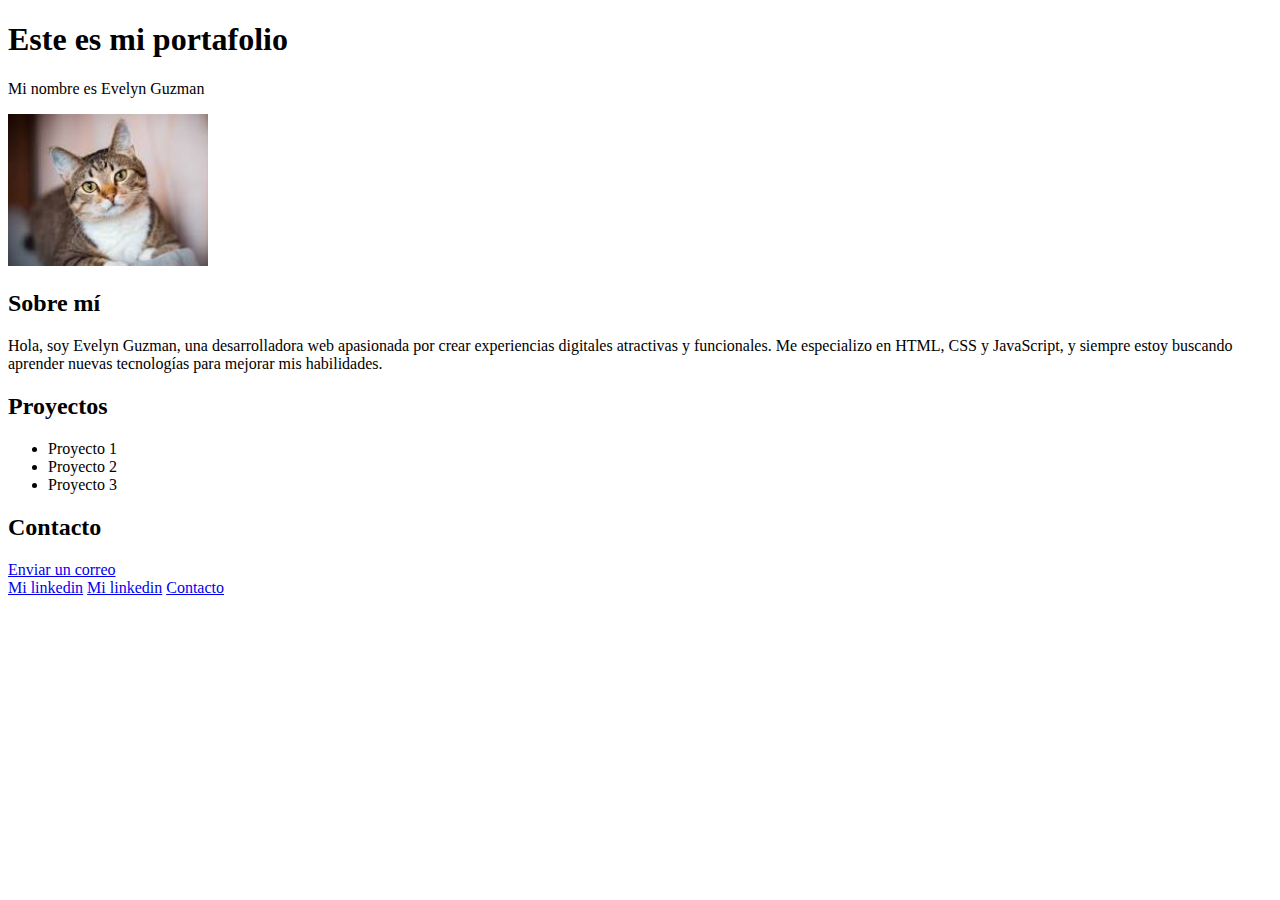
<file: index.html>
<!DOCTYPE html>
<html lang="es-MX">
<head>
    <meta charset="UTF-8">
    <meta name="viewport" content="width=device-width, initial-scale=1.0">
    <meta name="description" content="Esta es mi primera página HTML.">
    <link rel=""stylesheet" href="css/style.css">
    <title>Este es mi primer HTML</title>
</head>
<body>



<header>
    <h1>Este es mi portafolio</h1>
    <p>Mi nombre es Evelyn Guzman</p>
    <div>
    <img src="imagenes/img1.jpg" alt="Foto gato" width="200"/>
    </div>
    <div>
    <img src="imagenes/img2.jpg" alt="Foto otro gato" hidden="200"/>
    </div>
</header>
<main>
    <section>
    <h2>Sobre mí</h2>
    <article>
        <p>Hola, soy Evelyn Guzman, una desarrolladora web apasionada por crear experiencias digitales atractivas y funcionales. Me especializo en HTML, CSS y JavaScript, y siempre estoy buscando aprender nuevas tecnologías para mejorar mis habilidades.</p>
   </article>
    
</section>
<section>
    <h2>Proyectos</h2>
    <ul>
        <li>Proyecto 1</li>
        <li>Proyecto 2</li>   
        <li>Proyecto 3</li>
    </ul>
</section>
<section>
    <div>
    <h2>Contacto</h2>
    <a href="mailto:evelynguz@gmail.com">Enviar un correo</a>
    </div>
   <div>
    <a href="https://linkedin.com" referrerpolicy="no-referrer">Mi linkedin</a>
    <a href="https://linkedin.com" rel="noopener noreferrer" target="_blank">Mi linkedin</a>
    <a href="/contacto.html" target="_blank">Contacto</a>
   </div>
   </div>

</main>
<footer>
</footer>
</body>
</html>
</file>
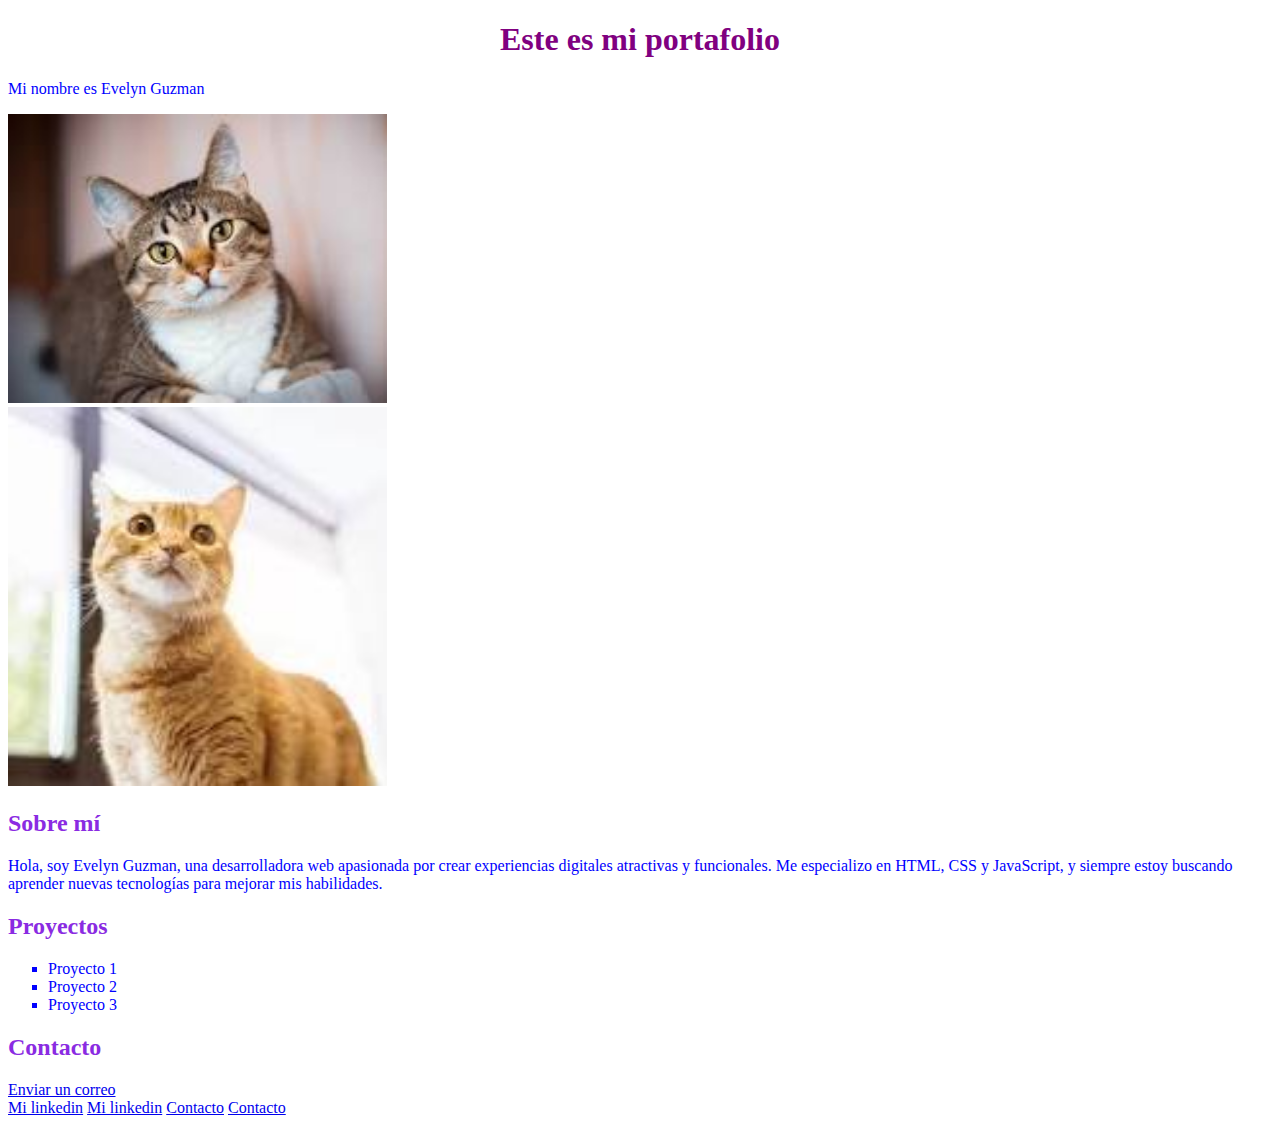
<file: 01-HTML-CSS/index.html>
<!DOCTYPE html>
<html lang="es-MX">
<head>
    <meta charset="UTF-8">
    <meta name="viewport" content="width=device-width, initial-scale=1.0">
    <meta name="description" content="Esta es mi primera página HTML.">
    <link rel="stylesheet" href="css/styles.css" />
    <title>Este es mi primer HTML</title>
</head>
<body>



<header>
    <h1>Este es mi portafolio</h1>
    <p>Mi nombre es Evelyn Guzman</p>
    <div>
    <img src="imagenes/img1.jpg" alt="Foto gato"/>
    </div>
    <div>
    <img src="imagenes/img2.jpg" alt="Foto otro gato"/>
    </div>
</header>
<main>
    <section>
    <h2>Sobre mí</h2>
    <article>
        <p>Hola, soy Evelyn Guzman, una desarrolladora web apasionada por crear experiencias digitales atractivas y funcionales. Me especializo en HTML, CSS y JavaScript, y siempre estoy buscando aprender nuevas tecnologías para mejorar mis habilidades.</p>
   </article>
    
</section>
<section>
    <h2>Proyectos</h2>
    <ul>
        <li>Proyecto 1</li>
        <li>Proyecto 2</li>   
        <li>Proyecto 3</li>
    </ul>
</section>
<section>
    <div>
    <h2>Contacto</h2>
    <a href="mailto:evelynguz@gmail.com">Enviar un correo</a>
    </div>
   <div>
    <a href="https://linkedin.com" referrerpolicy="no-referrer">Mi linkedin</a>
    <a href="https://linkedin.com" rel="noopener noreferrer" target="_blank">Mi linkedin</a>
    <a href="/contacto.html" target="_blank">Contacto</a>
    <a href="https://miportafolio.com/contacto.html" target="_blank">Contacto</a>
   </div>
   </div>

</main>
<footer>
</footer>
</body>
</html>
</file>
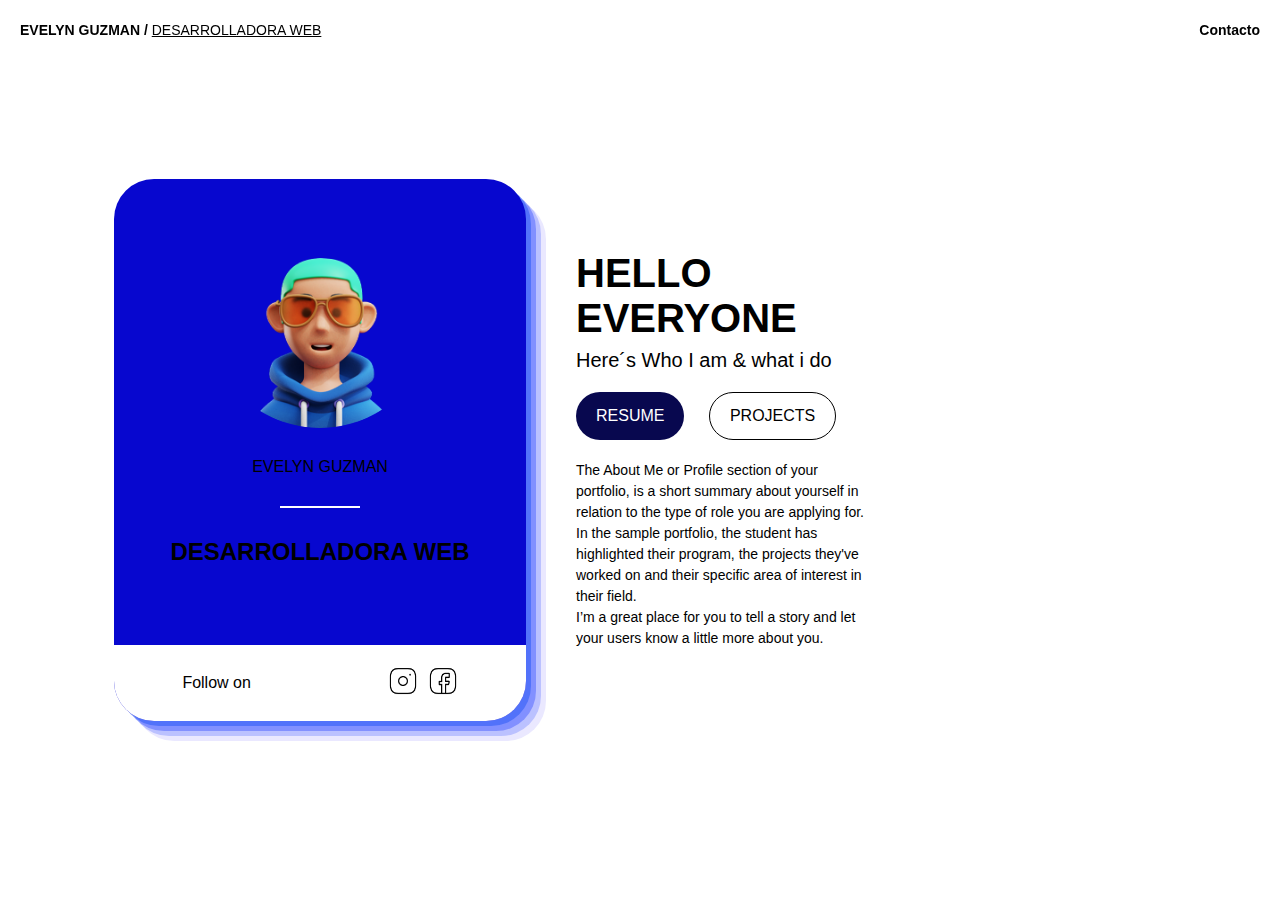
<file: 02-Portafolio-Example/index.html>
<!DOCTYPE html>
<html lang="es-MX">
<head>
    <meta charset="UTF-8">
    <meta name="viewport" content="width=device-width, initial-scale=1.0">
    <meta name="description" content="Portafolio de proyectos de la clase de Aplicaciones Web.">
    <meta name="author" content="Evelyn Guzman">
    <meta name="keywords" content="css, html, proyecto, aplicaciones web, desarrollo web, portafolio, resumen, javascript">
    <link rel="stylesheet" href="css/styles.css" />
    <title>Evelyn Guzman | Portafolio</title>
</head>
<body>
    <header id="menu">
        <nav>
            <h2>
                <span> EVELYN GUZMAN /</span>
                <span>DESARROLLADORA WEB</span>
            </h2>
            <a href="http://">Contacto</a>
        </nav>
    </header>   
    <main>
        <section>
            <div>
                <div class="card">
                    <div class="card-content">
                        <img src="imagenes/hero.png" alt="Foto de perfil">  
                        <p>Evelyn Guzman</p>
                        <hr>
                        <h2>Desarrolladora Web</h2>
                    </div>
                    <div class="card-footer">
                        <div>
                            <p>Follow on</p>
                        </div>
                    <div class="redes">
                            <a href="http://">
                                <img src="imagenes/instagram.png" alt="Instagram logo">
                            </a>
                            <a href="http://">
                                <img src="imagenes/facebook.png" alt="Facebook logo">
                            </a>
                    </div>
                            
                    </div>
                    </div>
             </div>
            <div>
                <article>
                <h2> HELLO 
                     EVERYONE</h2>
                <h3> Here´s Who I am & what i do </h2>
                <aside>
                    <button class="resume">Resume</button>
                    <button class="projects">Projects</button>
                </aside>
                <p> The About Me or Profile section of your portfolio, is a short summary about yourself in relation to the type of role you are applying for. In the sample portfolio, the student has highlighted their program, the projects they've worked on and their specific area of interest in their field.</p>
                <p>I’m a great place for you to tell a story and let your users know a little more about you.</p>
                </article>
            </div>
        </section>
    </main> 
</body>
</html>
</file>
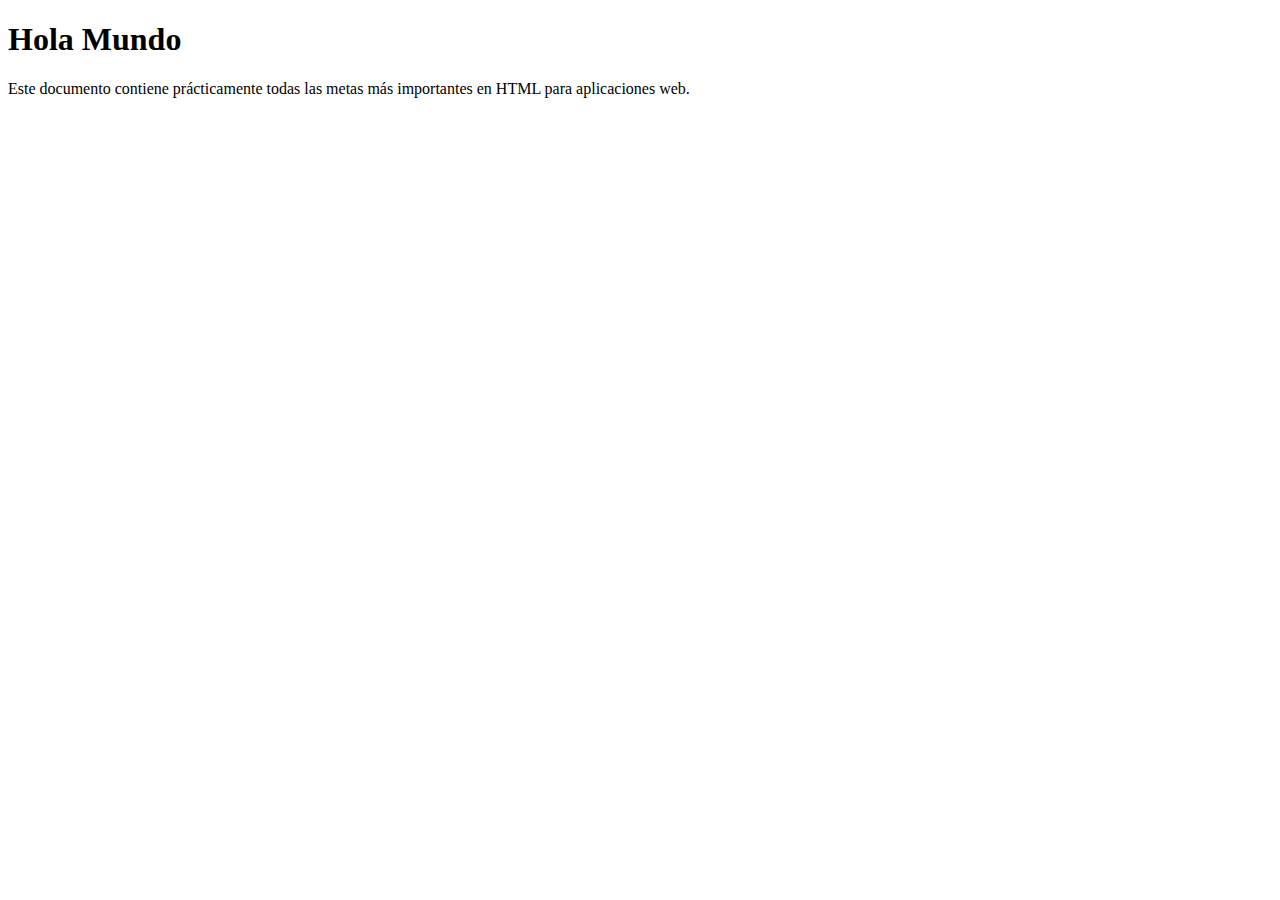
<file: metas.html>
<!DOCTYPE html>
<html lang="es">
<head>
    <!-- ===================================== -->
    <!-- METAS BÁSICAS -->
    <!-- ===================================== -->
    <meta charset="utf-8">
    <!-- Define la codificación de caracteres de la página, asegurando que se muestren correctamente caracteres especiales como ñ o tildes. -->

    <title>Tu título aquí</title>
    <!-- Aparece en la pestaña del navegador y en los resultados de búsqueda. Es crucial para el SEO y la experiencia del usuario. -->

    <meta name="description" content="Breve descripción del contenido de la página.">
    <!-- Se muestra en los resultados de búsqueda y ayuda a los usuarios a entender de qué trata la página. -->

    <meta name="keywords" content="palabra clave 1, palabra clave 2, palabra clave 3">
    <!-- Aunque su importancia ha disminuido, algunos buscadores aún las consideran para categorizar el contenido. -->

    <meta name="author" content="Nombre del autor">
    <!-- Indica quién es el creador del contenido de la página. -->

    <meta name="robots" content="index, follow">
    <!-- Controla si los motores de búsqueda deben indexar la página y seguir los enlaces. -->

    <meta name="language" content="es">
    <!-- Indica el idioma principal de la página para buscadores y accesibilidad. -->

    <!-- ===================================== -->
    <!-- METAS DE CONTROL DEL NAVEGADOR -->
    <!-- ===================================== -->
    <meta http-equiv="X-UA-Compatible" content="IE=edge">
    <!-- Indica que la página debe renderizarse con la versión más reciente del motor de IE. -->

    <meta http-equiv="refresh" content="5;url=https://nuevodestino.com">
    <!-- Redirige al usuario a otra página después de 5 segundos. -->

    <meta http-equiv="cache-control" content="no-cache">
    <meta http-equiv="expires" content="0">
    <meta http-equiv="pragma" content="no-cache">
    <!-- Controla la caché del navegador para evitar mostrar contenido antiguo. -->

    <meta http-equiv="Content-Security-Policy" content="default-src 'self'">
    <!-- Política de seguridad que restringe los recursos que puede cargar la página. -->

    <!-- ===================================== -->
    <!-- METAS PARA REDES SOCIALES (OPEN GRAPH) -->
    <!-- ===================================== -->
    <meta property="og:title" content="Título para redes sociales">
    <meta property="og:description" content="Descripción para redes sociales">
    <meta property="og:image" content="URL de la imagen">
    <meta property="og:url" content="URL de la página">
    <meta property="og:type" content="website">
    <meta property="og:locale" content="es_ES">
    <!-- Mejora la apariencia de la página cuando se comparte en redes sociales como Facebook. -->

    <!-- ===================================== -->
    <!-- METAS PARA TWITTER CARDS -->
    <!-- ===================================== -->
    <meta name="twitter:card" content="summary_large_image">
    <meta name="twitter:title" content="Título para Twitter">
    <meta name="twitter:description" content="Descripción para Twitter">
    <meta name="twitter:image" content="URL de la imagen">
    <meta name="twitter:site" content="@TuUsuarioTwitter">
    <meta name="twitter:creator" content="@TuUsuarioTwitter">
    <!-- Personaliza cómo se muestra la página al compartirla en Twitter. -->

    <!-- ===================================== -->
    <!-- METAS PARA MÓVILES Y PWA -->
    <!-- ===================================== -->
    <meta name="viewport" content="width=device-width, initial-scale=1.0">
    <!-- Asegura que la página se vea correctamente en dispositivos móviles ajustando el ancho y la escala. -->

    <meta name="theme-color" content="#ffffff">
    <!-- Cambia el color de la barra del navegador en móviles (Chrome, Edge, Safari). -->

    <meta name="apple-mobile-web-app-capable" content="yes">
    <meta name="apple-mobile-web-app-status-bar-style" content="black-translucent">
    <meta name="mobile-web-app-capable" content="yes">
    <!-- Permite instalar la página como aplicación web en iOS y Android. -->

    <meta name="color-scheme" content="light dark">
    <!-- Indica que tu página soporta modo claro y oscuro, mejorando la accesibilidad en dispositivos compatibles. -->

    <!-- ===================================== -->
    <!-- METAS ADICIONALES OPCIONALES -->
    <!-- ===================================== -->
    <meta name="googlebot" content="index, follow, max-snippet:-1, max-image-preview:large, max-video-preview:-1">
    <!-- Control de robots avanzado para Google, permitiendo configurar snippets, imágenes y videos. -->

    <meta name="copyright" content="Nombre del propietario o empresa">
    <!-- Especifica el titular de los derechos de la página web. -->

    <meta name="version" content="1.0">
    <!-- Indica la versión actual del sitio web, útil para control interno o desarrollo. -->

    <!-- <meta name="google-site-verification" content="código-de-verificación"> -->
    <!-- Permite que Google verifique que eres el propietario de la página para Search Console u otros servicios de Google. -->

</head>
<body>
    <h1>Hola Mundo</h1>
    <p>Este documento contiene prácticamente todas las metas más importantes en HTML para aplicaciones web.</p>
</body>
</html>
</file>
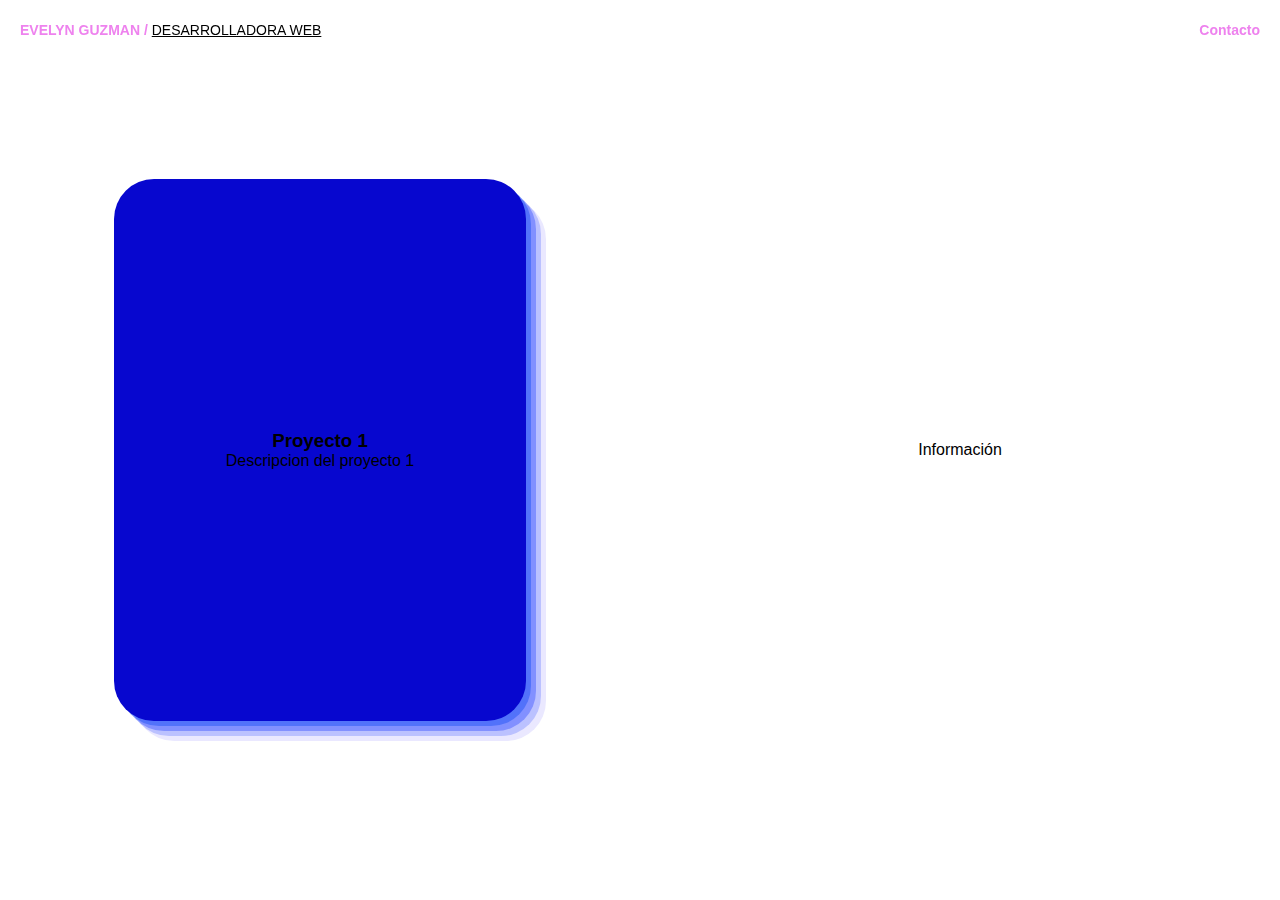
<file: 02-Portafolio-Example/indexN.html>
<!DOCTYPE html>
<html lang="es-MX">
<head>
    <meta charset="UTF-8">
    <meta name="viewport" content="width=device-width, initial-scale=1.0">
    <meta name="description" content="Portafolio de proyectos de la clase de Aplicaciones Web.">
    <meta name="author" content="Evelyn Guzman">
    <meta name="keywords" content="css, html, proyecto, aplicaciones web, desarrollo web, portafolio, resumen, javascript">
    <link rel="stylesheet" href="css/stylesN.css" />
    <title>Evelyn Guzman | Portafolio</title>
</head>
<body>
    <header id="menu">
        <nav>
            <h2>
                <span> EVELYN GUZMAN /</span>
                <span>DESARROLLADORA WEB</span>
            </h2>
            <a href="http://">Contacto</a>
        </nav>
    </header>   
    <main>
        <section>
            <div>
                <div class="card">
                    <h3>Proyecto 1</h3>
                    <p>Descripcion del proyecto 1</p>  
                </div>
            </div>
            <div>
                <p> Información</p>
            </div>
        </section>
    </main> 
</body>
</html>
</file>
<file: 01-HTML-CSS/css/styles.css>
:root {
  --primary-color: blue;
  --secondary-color: purple;
  --font-family: 'Arial, sans-serif';
} 

#header {
  background-color: #f8f9fa;
  padding: 20px;
  text-align: center;

  & h2 {
    color: var(--secondary-color);
    font-size: 10rem;
  }

  & p {
    color: var(--primary-color);
  }
   & p:hover {
    color: pink;
    font-size: 18px;
    cursor: crosshair;
  }
}
h1 {
  color: purple !important;
  text-align: center;
} 
p {
  color: blue;
  font-family: var(--font-family);
  font-size: 16px;
}

.esta-es-una-clase {
  color: blue;
}   

.esta-es-una-clase:hover {
  color: purple;
  font-size: 20px;
}

h2 {
  color: blueviolet;
}

img {
  width: 30%;
}


ul {
  list-style-type: square;
  color: blue;
}
</file>
<file: 02-Portafolio-Example/css/styles.css>
:root {
  --primary-color: rgb(16, 0, 43)
  --secondary-color: blue;
  
} 

*{
  box-sizing: border-box;
  margin: 0;
  padding: 0;
}

body {
  font-family: Arial, sans-serif;
    
}

#menu {
  position: fixed;
  top:0;
  left: 0;
  width: 100%;
  
  nav {
    display: flex;
    flex-direction: row;
    height: 60px;
    justify-content: space-between;
    align-items: center;
    padding: 0 20px 0 20px;
    
    h2{
      font-size: 14px;
    }
    
    a {
      text-decoration: none;
      color: var(--primary-color);
      font-size: 14px;
      font-weight: bold;
      transition: transform 0.3s ease-in-out;
      
      &:hover {
        transform: translateY(-3px);
      }
    }
  }
  
  span:nth-child(1) {
    color: var(--primary-color);
  }
  
  span:nth-child(2) {
    text-decoration: underline;
    font-weight: lighter;
  }

}

main section {
  min-height: 100vh;
  display: grid;
  grid-template-columns: repeat(2, 1fr);
  align-items: center;
  justify-content: center;
  margin: 0 auto;

  div{
    display: flex;
    flex-direction: column;
    align-items: center;
    justify-content: center;
  }

}


.card {
  width: 412px;
  height: 542px;
  background: rgb(7, 7, 207);
  border-radius: 40px;
  box-shadow: rgba(9, 71, 242, 0.4) 5px 5px, rgba(0, 34, 255, 0.3) 10px 10px, rgba(0, 42, 255, 0.2) 15px 15px, rgba(25, 0, 255, 0.092) 20px 20px, rgba(0, 51, 255, 0) 25px 25px;
  transition: box-shadow 1s ease-in-out, transform 0.8s ease-in-out;
  overflow: hidden;

  &:hover{
    transform: translateY(-5px);
    box-shadow: rgba(9, 71, 242, 0.4) 15px 15px, rgba(0, 34, 255, 0.3) 20px 20px, rgba(0, 42, 255, 0.2) 25px 25px, rgba(25, 0, 255, 0.092) 30px 30px, rgba(0, 255, 60, 0.05) 35px 35px;
  }

   .card-content {
    display: flex;
    flex-direction: column;
    gap: 30px;
    flex-grow: 1;
    text-transform: uppercase;

    img{
      width: 200px;
      height: auto;
      border-radius: 50%;
      transition: all 1s ease-in-out;

      &:hover {
        filter: drop-shadow( 0 10px 20px rgba(0, 0, 0, 0.8));
        transition: all 1s ease-in-out;
      }
    }
  }

  .card-footer {
    height: 76px;
    width: 100%;
    background: white;
    margin-top: auto;
    display: flex;
    flex-direction:  row;
    justify-content: space-around;

    img{
      width: 30px;
      height: 30px;
    }

    .redes{
      display: flex;
      flex-direction: row;
      gap: 10px;
      
    }

   }
}

  
   hr{
    width: 80px;
    height: 2px;
    background-color: white;
    border: none;
   }

   article {
    position: absolute;
    left: 45%;


    h2{
    font-size: 40px;
    font-weight: 700;
    white-space: pre-line;
    
    }
    
    h3{
      font-size: 20px;
      font-weight: 400;
      margin-top: 8px;
      margin-bottom: 20px;
      
    }

    p{
      font-size: 14px;
      font-weight: 300;
      line-height: 1.5;
      width: 290px;
      letter-spacing: 0%;
      font-style: light
      

    }
    
    button{

      margin-bottom: 20px;
      padding: 10px 20px;
      font-size: 16px;
      text-transform: uppercase;
      border: none;
      border-radius: 45px;
      cursor: pointer;
      min-width: 48px;
      min-height: 48px;
      margin-right: 20px;
     

      &.projects{
        
        background-color: white;
        color: black;
        border: 1px solid black;
      }

      &.resume{
        background-color: rgb(8, 8, 79);
        color:white;
        
      } 
    }
  }
</file>
<file: 02-Portafolio-Example/css/stylesN.css>
:root {
  --primary-color: violet;
  --secondary-color: blue;
} 

*{
  box-sizing: border-box;
  margin: 0;
  padding: 0;
}

body {
  font-family: Arial, sans-serif;
    
}

#menu {
  position: fixed;
  top:0;
  left: 0;
  width: 100%;
}

#menu nav {
    display: flex;
    flex-direction: row;
    height: 60px;
    justify-content: space-between;
    align-items: center;
    padding: 0 20px 0 20px;
}

#menu nav h2{
    font-size: 14px;
}

#menu nav a{
    text-decoration: none;
    color: var(--primary-color);
    font-size: 14px;
    font-weight: bold;
    transition: transform 0.3s ease-in-out
}

#menu nav a:hover {
    transform: translateY(-3px);
}
    
#menu nav span:nth-child(1) {
    color: var(--primary-color);
}
  
#menu nav span:nth-child(2) {
    text-decoration: underline;
    font-weight: lighter;
}

main section {
  min-height: 100vh;
  display: grid;
  grid-template-columns: repeat(2, 1fr);
  align-items: center;
  justify-content: center;
  margin: 0 auto;
}

main section div {
  display: flex;
  flex-direction: column;
  align-items: center;
  justify-content: center;
}

.card {
  width: 412px;
  height: 542px;
  background: rgb(7, 7, 207);
  border-radius: 40px;
  box-shadow: rgba(9, 71, 242, 0.4) 5px 5px, rgba(0, 34, 255, 0.3) 10px 10px, rgba(0, 42, 255, 0.2) 15px 15px, rgba(25, 0, 255, 0.092) 20px 20px, rgba(0, 51, 255, 0) 25px 25px;
  transition: box-shadow 1s ease-in-out;
}

.card:hover{
  box-shadow: rgba(9, 71, 242, 0.4) 15px 15px, rgba(0, 34, 255, 0.3) 20px 20px, rgba(0, 42, 255, 0.2) 25px 25px, rgba(25, 0, 255, 0.092) 30px 30px, rgba(0, 255, 60, 0.05) 35px 35px;
}
</file>
